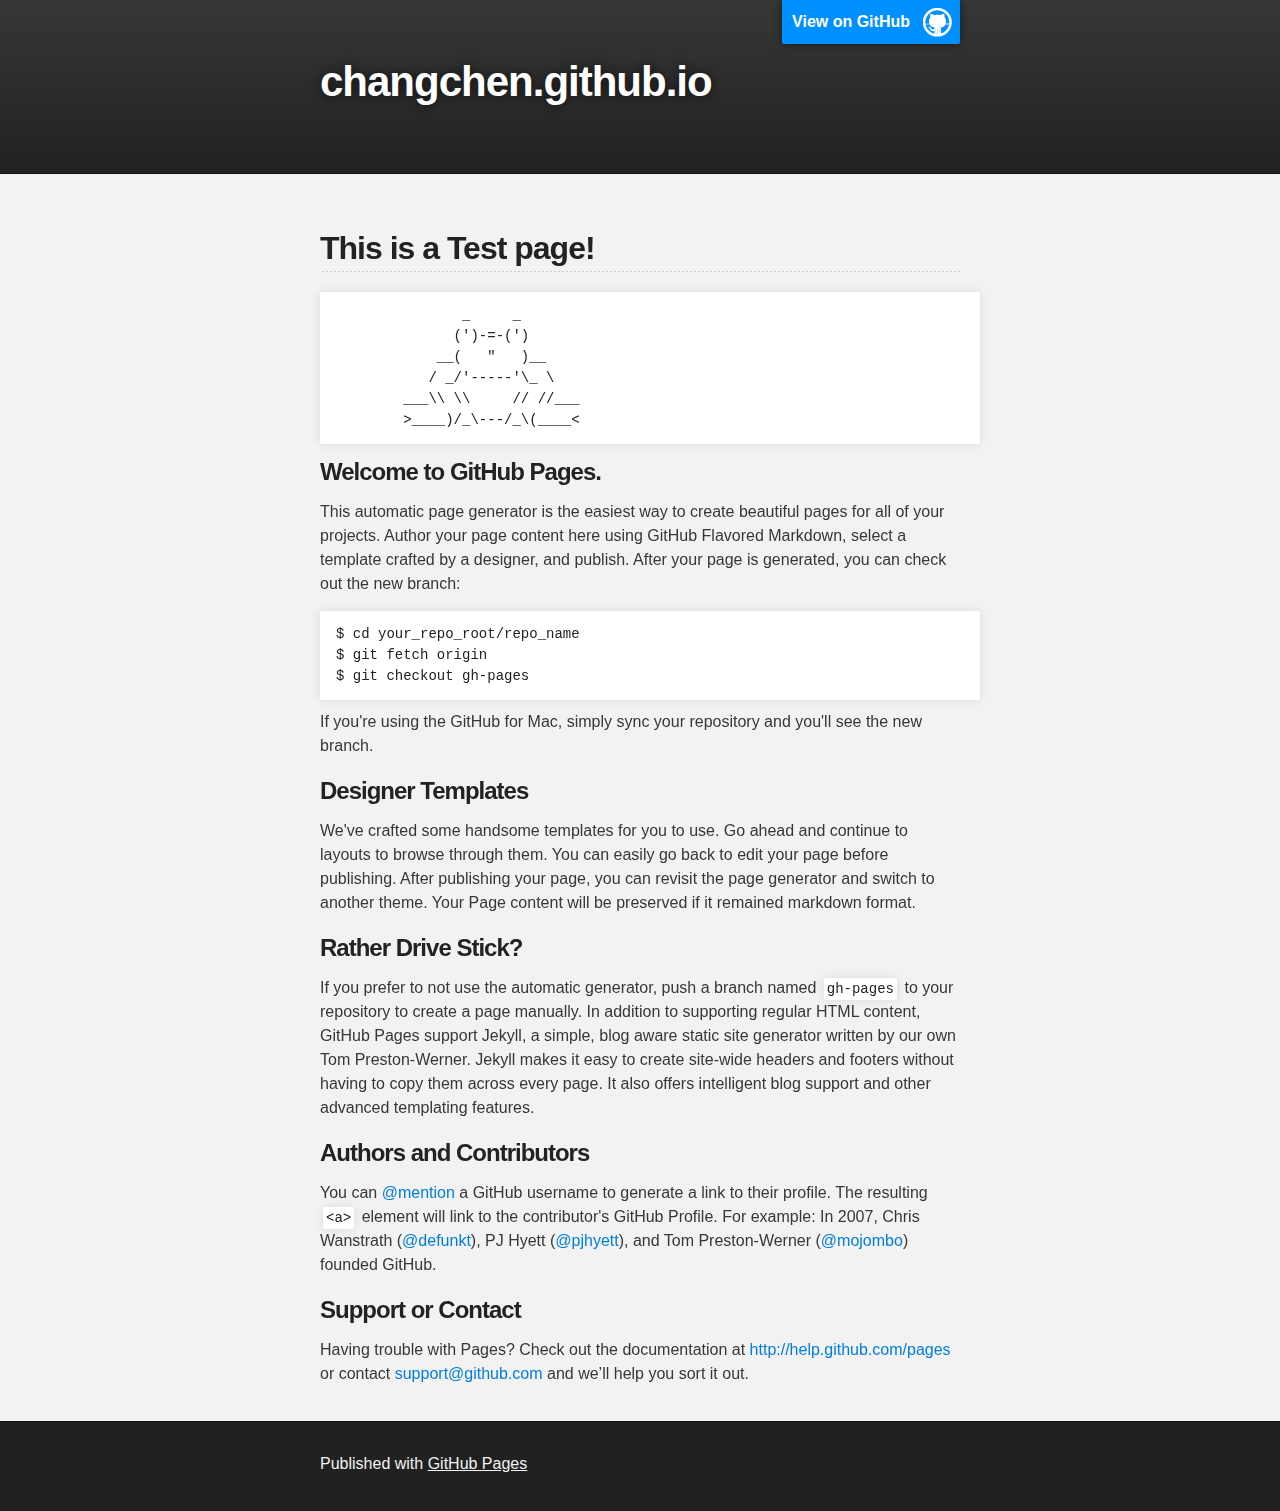
<file: index.html>
<!DOCTYPE html>
<html>

  <head>
    <meta charset='utf-8' />
    <meta http-equiv="X-UA-Compatible" content="chrome=1" />
    <meta name="description" content="changchen.github.io : " />

    <link rel="stylesheet" type="text/css" media="screen" href="stylesheets/stylesheet.css">

    <title>changchen.github.io</title>
  </head>

  <body>

    <!-- HEADER -->
    <div id="header_wrap" class="outer">
        <header class="inner">
          <a id="forkme_banner" href="https://github.com/changchen">View on GitHub</a>

          <h1 id="project_title">changchen.github.io</h1>
          <h2 id="project_tagline"></h2>

        </header>
    </div>

    <!-- MAIN CONTENT -->
    <div id="main_content_wrap" class="outer">
      <section id="main_content" class="inner">
        <h2>
<a name="this-is-a-test-page" class="anchor" href="#this-is-a-test-page"><span class="octicon octicon-link"></span></a>This is a Test page!</h2>

<pre><code>               _     _
              (')-=-(')
            __(   "   )__
           / _/'-----'\_ \
        ___\\ \\     // //___
        &gt;____)/_\---/_\(____&lt;
</code></pre>

<h3>
<a name="welcome-to-github-pages" class="anchor" href="#welcome-to-github-pages"><span class="octicon octicon-link"></span></a>Welcome to GitHub Pages.</h3>

<p>This automatic page generator is the easiest way to create beautiful pages for all of your projects. Author your page content here using GitHub Flavored Markdown, select a template crafted by a designer, and publish. After your page is generated, you can check out the new branch:</p>

<pre><code>$ cd your_repo_root/repo_name
$ git fetch origin
$ git checkout gh-pages
</code></pre>

<p>If you're using the GitHub for Mac, simply sync your repository and you'll see the new branch.</p>

<h3>
<a name="designer-templates" class="anchor" href="#designer-templates"><span class="octicon octicon-link"></span></a>Designer Templates</h3>

<p>We've crafted some handsome templates for you to use. Go ahead and continue to layouts to browse through them. You can easily go back to edit your page before publishing. After publishing your page, you can revisit the page generator and switch to another theme. Your Page content will be preserved if it remained markdown format.</p>

<h3>
<a name="rather-drive-stick" class="anchor" href="#rather-drive-stick"><span class="octicon octicon-link"></span></a>Rather Drive Stick?</h3>

<p>If you prefer to not use the automatic generator, push a branch named <code>gh-pages</code> to your repository to create a page manually. In addition to supporting regular HTML content, GitHub Pages support Jekyll, a simple, blog aware static site generator written by our own Tom Preston-Werner. Jekyll makes it easy to create site-wide headers and footers without having to copy them across every page. It also offers intelligent blog support and other advanced templating features.</p>

<h3>
<a name="authors-and-contributors" class="anchor" href="#authors-and-contributors"><span class="octicon octicon-link"></span></a>Authors and Contributors</h3>

<p>You can <a href="https://github.com/blog/821" class="user-mention">@mention</a> a GitHub username to generate a link to their profile. The resulting <code>&lt;a&gt;</code> element will link to the contributor's GitHub Profile. For example: In 2007, Chris Wanstrath (<a href="https://github.com/defunkt" class="user-mention">@defunkt</a>), PJ Hyett (<a href="https://github.com/pjhyett" class="user-mention">@pjhyett</a>), and Tom Preston-Werner (<a href="https://github.com/mojombo" class="user-mention">@mojombo</a>) founded GitHub.</p>

<h3>
<a name="support-or-contact" class="anchor" href="#support-or-contact"><span class="octicon octicon-link"></span></a>Support or Contact</h3>

<p>Having trouble with Pages? Check out the documentation at <a href="http://help.github.com/pages">http://help.github.com/pages</a> or contact <a href="mailto:support@github.com">support@github.com</a> and we’ll help you sort it out.</p>
      </section>
    </div>

    <!-- FOOTER  -->
    <div id="footer_wrap" class="outer">
      <footer class="inner">
        <p>Published with <a href="http://pages.github.com">GitHub Pages</a></p>
      </footer>
    </div>

    

  </body>
</html>
</file>
<file: stylesheets/stylesheet.css>
/*******************************************************************************
Slate Theme for GitHub Pages
by Jason Costello, @jsncostello
*******************************************************************************/

@import url(pygment_trac.css);

/*******************************************************************************
MeyerWeb Reset
*******************************************************************************/

html, body, div, span, applet, object, iframe,
h1, h2, h3, h4, h5, h6, p, blockquote, pre,
a, abbr, acronym, address, big, cite, code,
del, dfn, em, img, ins, kbd, q, s, samp,
small, strike, strong, sub, sup, tt, var,
b, u, i, center,
dl, dt, dd, ol, ul, li,
fieldset, form, label, legend,
table, caption, tbody, tfoot, thead, tr, th, td,
article, aside, canvas, details, embed,
figure, figcaption, footer, header, hgroup,
menu, nav, output, ruby, section, summary,
time, mark, audio, video {
  margin: 0;
  padding: 0;
  border: 0;
  font: inherit;
  vertical-align: baseline;
}

/* HTML5 display-role reset for older browsers */
article, aside, details, figcaption, figure,
footer, header, hgroup, menu, nav, section {
  display: block;
}

ol, ul {
  list-style: none;
}

table {
  border-collapse: collapse;
  border-spacing: 0;
}

/*******************************************************************************
Theme Styles
*******************************************************************************/

body {
  box-sizing: border-box;
  color:#373737;
  background: #212121;
  font-size: 16px;
  font-family: 'Myriad Pro', Calibri, Helvetica, Arial, sans-serif;
  line-height: 1.5;
  -webkit-font-smoothing: antialiased;
}

h1, h2, h3, h4, h5, h6 {
  margin: 10px 0;
  font-weight: 700;
  color:#222222;
  font-family: 'Lucida Grande', 'Calibri', Helvetica, Arial, sans-serif;
  letter-spacing: -1px;
}

h1 {
  font-size: 36px;
  font-weight: 700;
}

h2 {
  padding-bottom: 10px;
  font-size: 32px;
  background: url('../images/bg_hr.png') repeat-x bottom;
}

h3 {
  font-size: 24px;
}

h4 {
  font-size: 21px;
}

h5 {
  font-size: 18px;
}

h6 {
  font-size: 16px;
}

p {
  margin: 10px 0 15px 0;
}

footer p {
  color: #f2f2f2;
}

a {
  text-decoration: none;
  color: #007edf;
  text-shadow: none;

  transition: color 0.5s ease;
  transition: text-shadow 0.5s ease;
  -webkit-transition: color 0.5s ease;
  -webkit-transition: text-shadow 0.5s ease;
  -moz-transition: color 0.5s ease;
  -moz-transition: text-shadow 0.5s ease;
  -o-transition: color 0.5s ease;
  -o-transition: text-shadow 0.5s ease;
  -ms-transition: color 0.5s ease;
  -ms-transition: text-shadow 0.5s ease;
}

a:hover, a:focus {text-decoration: underline;}

footer a {
  color: #F2F2F2;
  text-decoration: underline;
}

em {
  font-style: italic;
}

strong {
  font-weight: bold;
}

img {
  position: relative;
  margin: 0 auto;
  max-width: 739px;
  padding: 5px;
  margin: 10px 0 10px 0;
  border: 1px solid #ebebeb;

  box-shadow: 0 0 5px #ebebeb;
  -webkit-box-shadow: 0 0 5px #ebebeb;
  -moz-box-shadow: 0 0 5px #ebebeb;
  -o-box-shadow: 0 0 5px #ebebeb;
  -ms-box-shadow: 0 0 5px #ebebeb;
}

p img {
  display: inline;
  margin: 0;
  padding: 0;
  vertical-align: middle;
  text-align: center;
  border: none;
}

pre, code {
  width: 100%;
  color: #222;
  background-color: #fff;

  font-family: Monaco, "Bitstream Vera Sans Mono", "Lucida Console", Terminal, monospace;
  font-size: 14px;

  border-radius: 2px;
  -moz-border-radius: 2px;
  -webkit-border-radius: 2px;
}

pre {
  width: 100%;
  padding: 10px;
  box-shadow: 0 0 10px rgba(0,0,0,.1);
  overflow: auto;
}

code {
  padding: 3px;
  margin: 0 3px;
  box-shadow: 0 0 10px rgba(0,0,0,.1);
}

pre code {
  display: block;
  box-shadow: none;
}

blockquote {
  color: #666;
  margin-bottom: 20px;
  padding: 0 0 0 20px;
  border-left: 3px solid #bbb;
}


ul, ol, dl {
  margin-bottom: 15px
}

ul {
  list-style: inside;
  padding-left: 20px;
}

ol {
  list-style: decimal inside;
  padding-left: 20px;
}

dl dt {
  font-weight: bold;
}

dl dd {
  padding-left: 20px;
  font-style: italic;
}

dl p {
  padding-left: 20px;
  font-style: italic;
}

hr {
  height: 1px;
  margin-bottom: 5px;
  border: none;
  background: url('../images/bg_hr.png') repeat-x center;
}

table {
  border: 1px solid #373737;
  margin-bottom: 20px;
  text-align: left;
 }

th {
  font-family: 'Lucida Grande', 'Helvetica Neue', Helvetica, Arial, sans-serif;
  padding: 10px;
  background: #373737;
  color: #fff;
 }

td {
  padding: 10px;
  border: 1px solid #373737;
 }

form {
  background: #f2f2f2;
  padding: 20px;
}

/*******************************************************************************
Full-Width Styles
*******************************************************************************/

.outer {
  width: 100%;
}

.inner {
  position: relative;
  max-width: 640px;
  padding: 20px 10px;
  margin: 0 auto;
}

#forkme_banner {
  display: block;
  position: absolute;
  top:0;
  right: 10px;
  z-index: 10;
  padding: 10px 50px 10px 10px;
  color: #fff;
  background: url('../images/blacktocat.png') #0090ff no-repeat 95% 50%;
  font-weight: 700;
  box-shadow: 0 0 10px rgba(0,0,0,.5);
  border-bottom-left-radius: 2px;
  border-bottom-right-radius: 2px;
}

#header_wrap {
  background: #212121;
  background: -moz-linear-gradient(top, #373737, #212121);
  background: -webkit-linear-gradient(top, #373737, #212121);
  background: -ms-linear-gradient(top, #373737, #212121);
  background: -o-linear-gradient(top, #373737, #212121);
  background: linear-gradient(top, #373737, #212121);
}

#header_wrap .inner {
  padding: 50px 10px 30px 10px;
}

#project_title {
  margin: 0;
  color: #fff;
  font-size: 42px;
  font-weight: 700;
  text-shadow: #111 0px 0px 10px;
}

#project_tagline {
  color: #fff;
  font-size: 24px;
  font-weight: 300;
  background: none;
  text-shadow: #111 0px 0px 10px;
}

#downloads {
  position: absolute;
  width: 210px;
  z-index: 10;
  bottom: -40px;
  right: 0;
  height: 70px;
  background: url('../images/icon_download.png') no-repeat 0% 90%;
}

.zip_download_link {
  display: block;
  float: right;
  width: 90px;
  height:70px;
  text-indent: -5000px;
  overflow: hidden;
  background: url(../images/sprite_download.png) no-repeat bottom left;
}

.tar_download_link {
  display: block;
  float: right;
  width: 90px;
  height:70px;
  text-indent: -5000px;
  overflow: hidden;
  background: url(../images/sprite_download.png) no-repeat bottom right;
  margin-left: 10px;
}

.zip_download_link:hover {
  background: url(../images/sprite_download.png) no-repeat top left;
}

.tar_download_link:hover {
  background: url(../images/sprite_download.png) no-repeat top right;
}

#main_content_wrap {
  background: #f2f2f2;
  border-top: 1px solid #111;
  border-bottom: 1px solid #111;
}

#main_content {
  padding-top: 40px;
}

#footer_wrap {
  background: #212121;
}



/*******************************************************************************
Small Device Styles
*******************************************************************************/

@media screen and (max-width: 480px) {
  body {
    font-size:14px;
  }

  #downloads {
    display: none;
  }

  .inner {
    min-width: 320px;
    max-width: 480px;
  }

  #project_title {
  font-size: 32px;
  }

  h1 {
    font-size: 28px;
  }

  h2 {
    font-size: 24px;
  }

  h3 {
    font-size: 21px;
  }

  h4 {
    font-size: 18px;
  }

  h5 {
    font-size: 14px;
  }

  h6 {
    font-size: 12px;
  }

  code, pre {
    min-width: 320px;
    max-width: 480px;
    font-size: 11px;
  }

}
</file>
